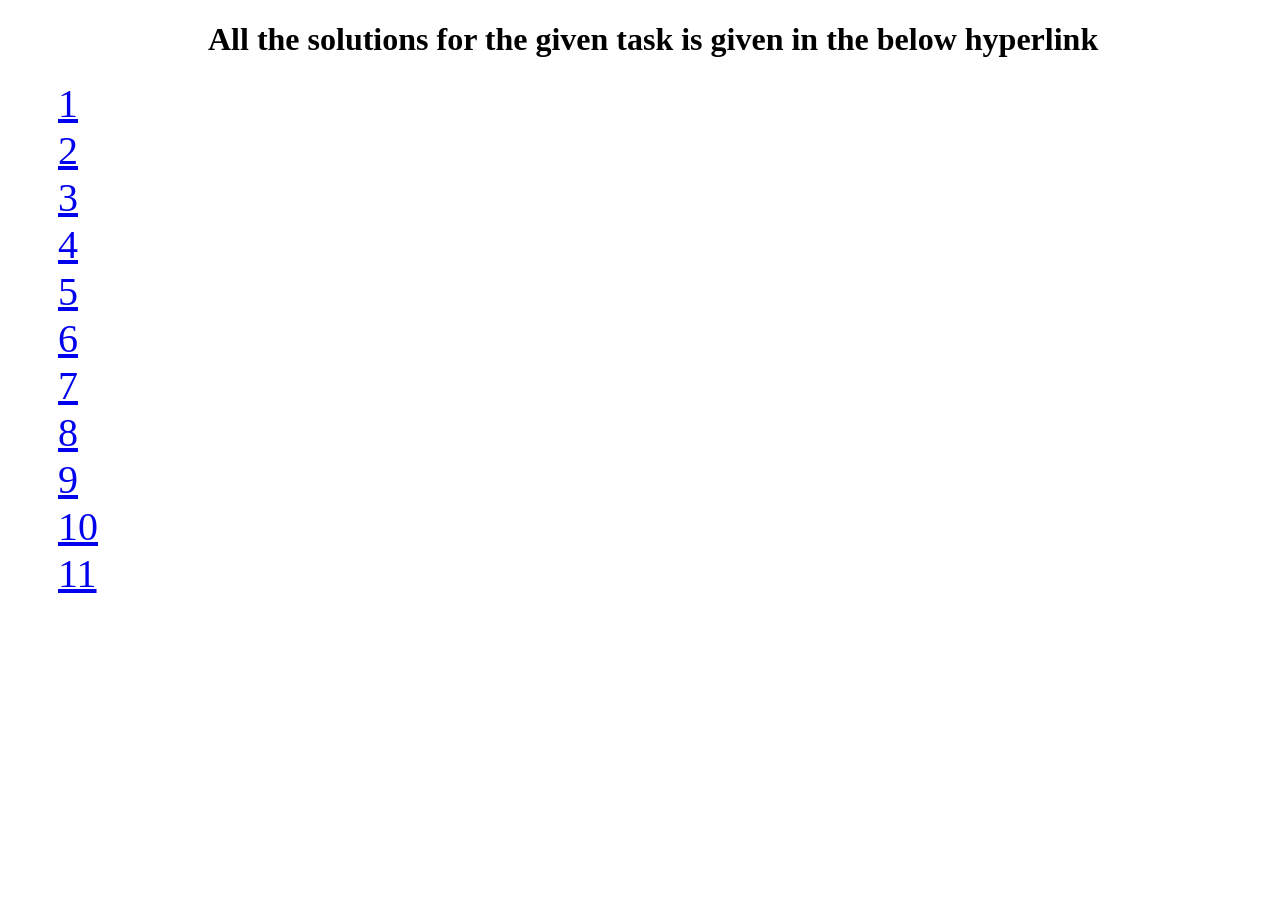
<file: Day10/index.html>
<!DOCTYPE html>
<html>
    <head>
        <title>Index page</title>
        <style>
            a{
                margin-left: 50px;
                font-size: 40px;
            }
            h1{
                margin-left: 200px;
            }
        </style>
    </head>
    <body>
        <h1>All the solutions for the given task is given in the below hyperlink</h1>
        <a href="1.html">1</a><br>
        <a href="2.html">2</a><br>
        <a href="3.html">3</a><br>
        <a href="4.html">4</a><br>
        <a href="5.html">5</a><br>
        <a href="6.html">6</a><br>
        <a href="7.html">7</a><br>
        <a href="8.html">8</a><br>
        <a href="9.html">9</a><br>
        <a href="10.html">10</a><br>
        <a href="11.html">11</a><br>
    </body>

</html>
</file>
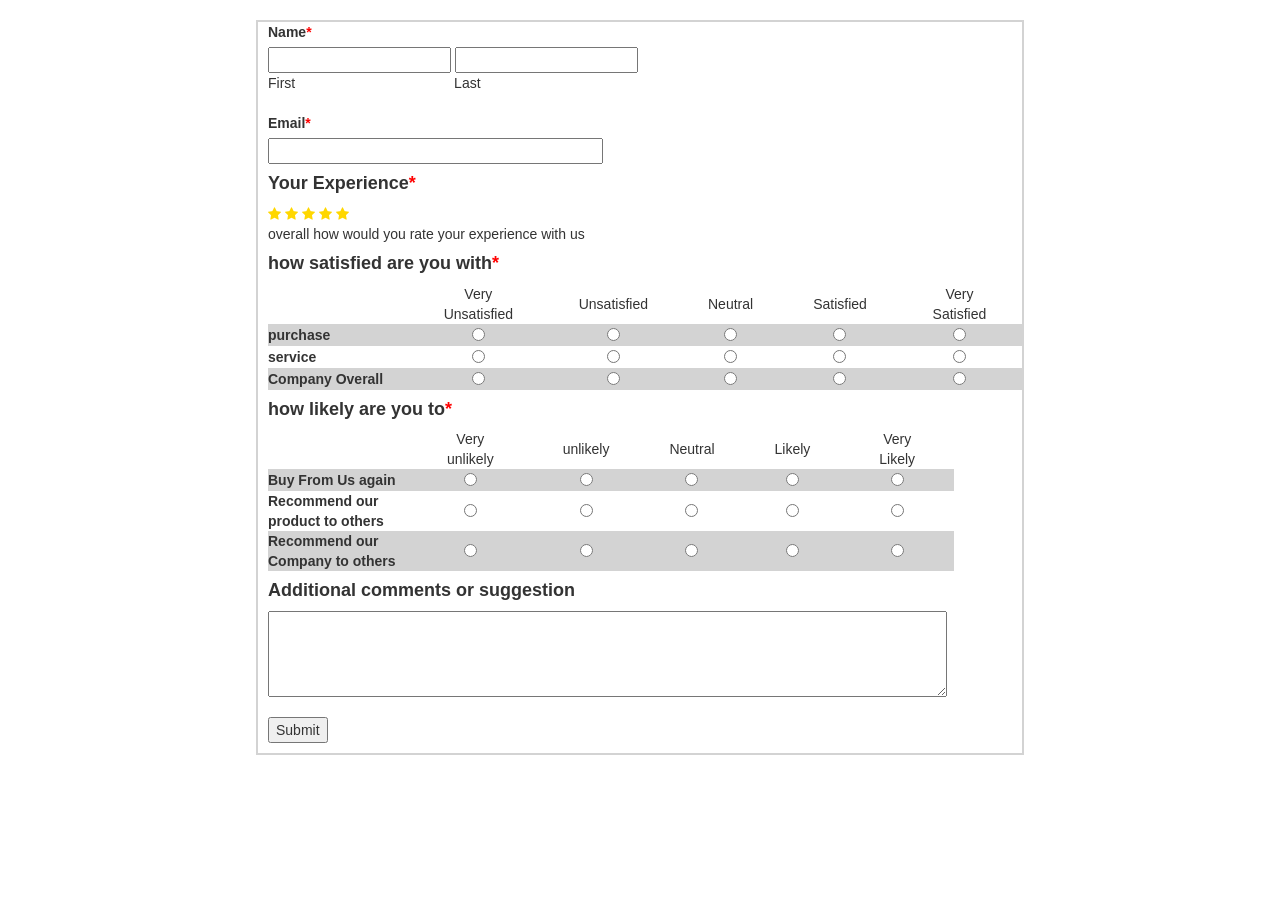
<file: Day11/main/index.html>
<!DOCTYPE html>
<html>
    <head>
      <link rel="stylesheet" href="https://maxcdn.bootstrapcdn.com/bootstrap/3.4.1/css/bootstrap.min.css">
      <script src="https://maxcdn.bootstrapcdn.com/bootstrap/3.4.1/js/bootstrap.min.js"></script>
   
        <style>
          
            #container {
                width:60%;
                border-color:lightgray;
                border-width: 2px;
                border-style: solid;
                margin: auto;
                padding-left:10px;
                padding-right: 0px;
                padding-bottom: 10px;
                margin-top: 20px;
            }
            tr:nth-child(even) {
                background-color: lightgray;
                }
            tr,th{
            padding-left:0px;
            width:140px;
            text-align: left;
            border: none;
           }
          td{
            padding-left: 30px;
            padding-right: 30px;
            text-align: center;
            
          }
          textarea{
            display: block;
            width:90%; 
          }
          #likely
          {
            width:91%;
            margin-top: 0px;
          }
        h6{
            padding: 2px;
            margin:  4px;;
        }
        #star{
          color: gold;
        }
          
        </style>
    </head>
    <body>
        <div id="container">
            <form action="">
                <label>Name<span style="color: red;">*</span></label><br>
                <input type="text" id="fname" name="fname">
                <input type="text" id="lname" name="lname"><br>
                <span>First</span>  <span style="margin-left: 155px;">Last</span><br><br>
                <label for="email">Email<span style="color: red;">*</span></label><br>
                <input type="text" style="width:335px ;" id="email" name="email">
                <h4><b>Your Experience<span style="color: red;">*</span></b></h4>
                <link rel="stylesheet" href="https://cdnjs.cloudflare.com/ajax/libs/font-awesome/4.7.0/css/font-awesome.min.css">
                <div id="star">
                <span class="fa fa-star checked"></span>
                <span class="fa fa-star checked"></span>
                <span class="fa fa-star checked"></span>
                <span class="fa fa-star checked"></span>
                <span class="fa fa-star checked"></span>
                </div>
                  <p>overall how would you rate your experience with us</p>
                  <h4><b>how satisfied are you with<span style="color: red;">*</span></b></h4>
                  <table>
                    <tr>
                      <td></td>
                      <td>Very Unsatisfied</td>
                      <td>Unsatisfied</td>
                      <td>Neutral</td>
                      <td>Satisfied</td>
                      <td>Very Satisfied</td>
                    </tr>
                     <tr>
                      <th>purchase</th>
                      <td> <input type="radio" id="radio_input_1" name="radio_group" value="radio1"></td>
                      <td> <input type="radio" id="radio_input_2" name="radio_group" value="radio2"></td>
                      <td> <input type="radio" id="radio_input_3" name="radio_group" value="radio3"></td>
                      <td> <input type="radio" id="radio_input_4" name="radio_group" value="radio4"></td>
                      <td> <input type="radio" id="radio_input_5" name="radio_group" value="radio5"></td>
                    </tr> 
                    <tr>
                      <th>service</th>
                      <td> <input type="radio" id="radio_input_1" name="radio_groups" value="radio1"></td>
                      <td> <input type="radio" id="radio_input_2" name="radio_groups" value="radio2"></td>
                      <td> <input type="radio" id="radio_input_3" name="radio_groups" value="radio3"></td>
                      <td> <input type="radio" id="radio_input_4" name="radio_groups" value="radio4"></td>
                      <td> <input type="radio" id="radio_input_5" name="radio_groups" value="radio5"></td>
                    </tr>
                    <tr>
                      <th>Company Overall</th>
                      <td> <input type="radio" id="radio_input_1" name="radio_groupc" value="radio1"></td>
                      <td> <input type="radio" id="radio_input_2" name="radio_groupc" value="radio2"></td>
                      <td> <input type="radio" id="radio_input_3" name="radio_groupc" value="radio3"></td>
                      <td> <input type="radio" id="radio_input_4" name="radio_groupc" value="radio4"></td>
                      <td> <input type="radio" id="radio_input_5" name="radio_groupc" value="radio5"></td>
                    </tr>
                  </table>
                  <h4><b>how likely are you to<span style="color: red;">*</span></b></h4>
                  <table id="likely">
                    <tr>
                      <td></td>
                      <td>Very unlikely</td>
                      <td>unlikely</td>
                      <td>Neutral</td>
                      <td>Likely</td>
                      <td>Very Likely</td>
                    </tr>
                     <tr>
                      <th>Buy From Us again</th>
                      <td> <input type="radio" id="radio_input_1" name="radio_groupb" value="radio1"></td>
                      <td> <input type="radio" id="radio_input_2" name="radio_groupb" value="radio2"></td>
                      <td> <input type="radio" id="radio_input_3" name="radio_groupb" value="radio3"></td>
                      <td> <input type="radio" id="radio_input_4" name="radio_groupb" value="radio4"></td>
                      <td> <input type="radio" id="radio_input_5" name="radio_groupb" value="radio5"></td>
                    </tr> 
                    <tr>
                      <th>Recommend our product to others</th>
                      <td> <input type="radio" id="radio_input_1" name="radio_groupr" value="radio1"></td>
                      <td> <input type="radio" id="radio_input_2" name="radio_groupr" value="radio2"></td>
                      <td> <input type="radio" id="radio_input_3" name="radio_groupr" value="radio3"></td>
                      <td> <input type="radio" id="radio_input_4" name="radio_groupr" value="radio4"></td>
                      <td> <input type="radio" id="radio_input_5" name="radio_groupr" value="radio5"></td>
                    </tr>
                    <tr>
                      <th>Recommend our Company to others</th>
                      <td> <input type="radio" id="radio_input_1" name="radio_grouprc" value="radio1"></td>
                      <td> <input type="radio" id="radio_input_2" name="radio_grouprc" value="radio2"></td>
                      <td> <input type="radio" id="radio_input_3" name="radio_grouprc" value="radio3"></td>
                      <td> <input type="radio" id="radio_input_4" name="radio_grouprc" value="radio4"></td>
                      <td> <input type="radio" id="radio_input_5" name="radio_grouprc" value="radio5"></td>
                    </tr>
                  </table>
                  <h4><b>Additional comments or suggestion</b></h4>
                  <textarea rows="4" cols="50"></textarea>
                  <br>
                <input type="submit" value="Submit">
                <br>
              </form> 

        </div>
    </body>
</html>
</file>
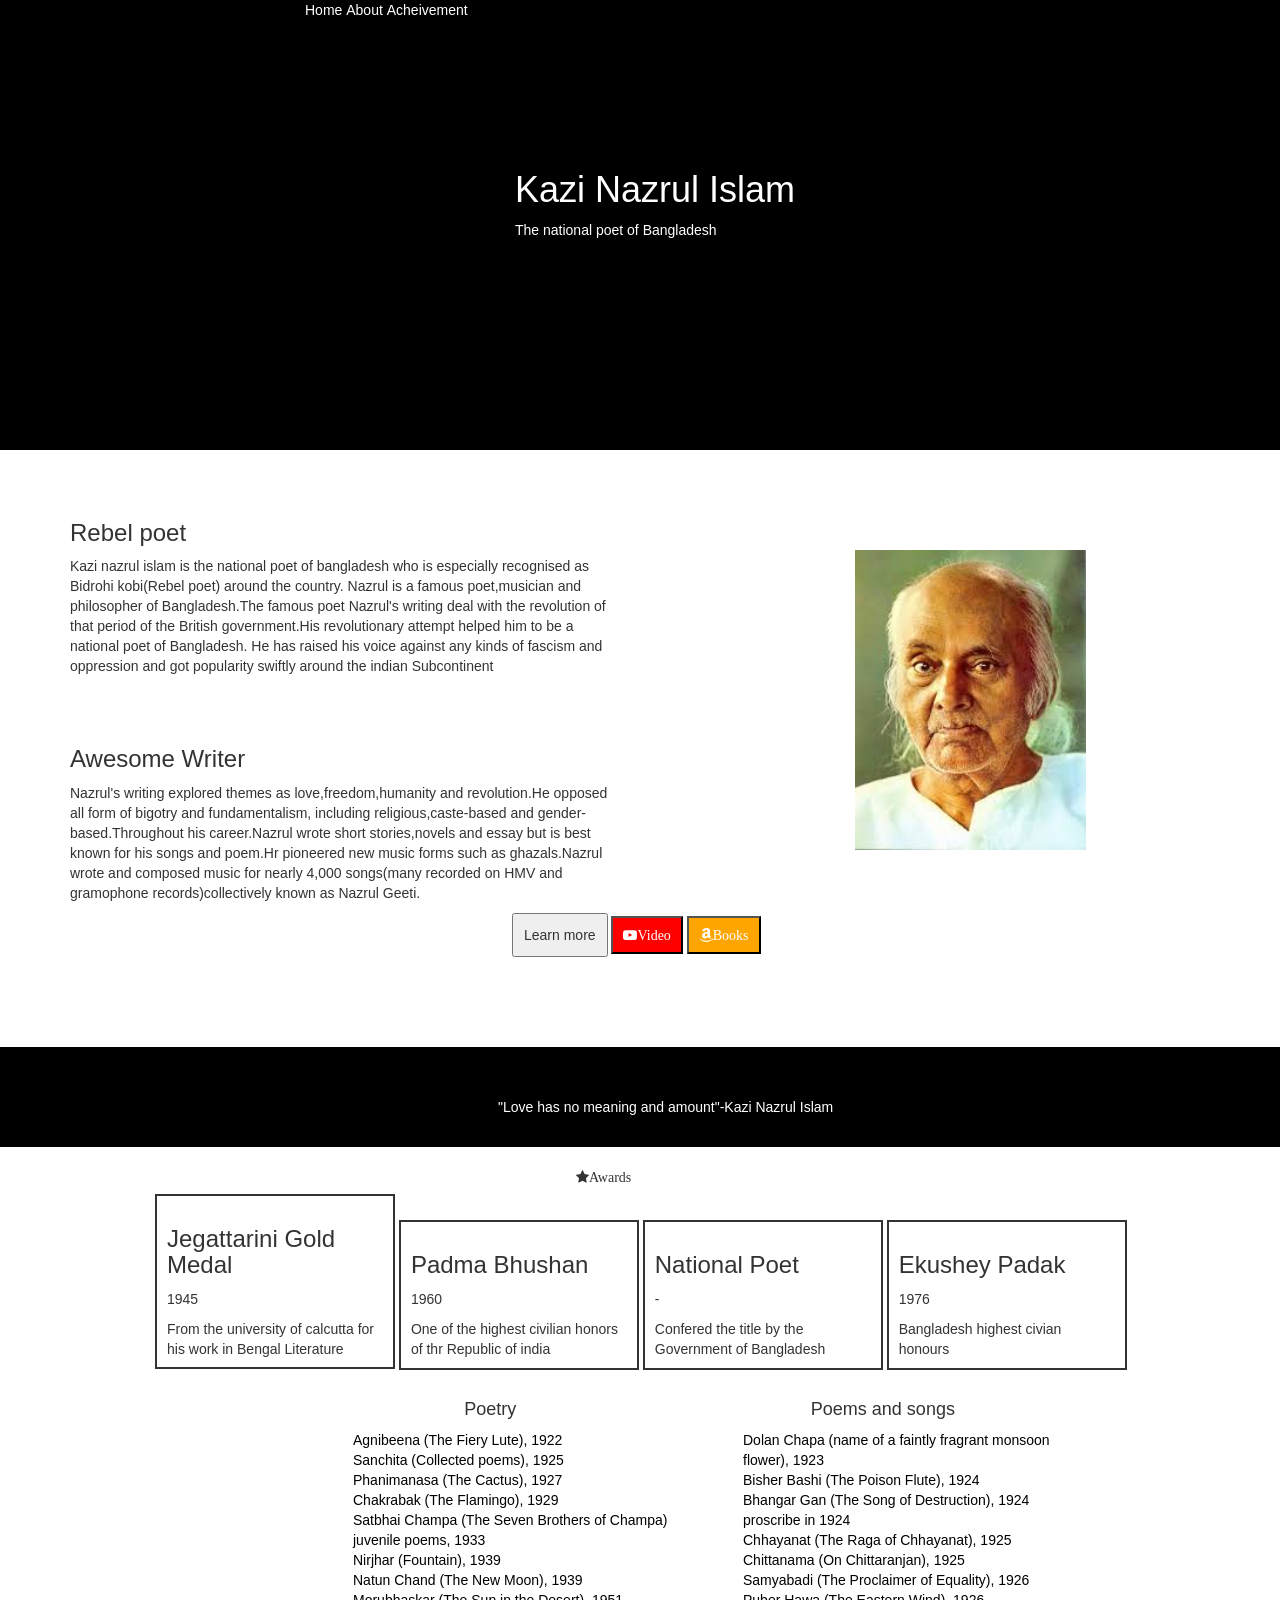
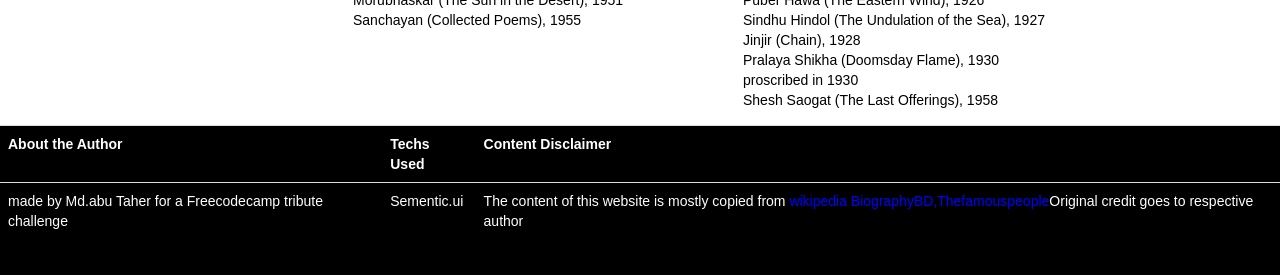
<file: Day11/task2/index.html>
<!DOCTYPE html>
<html>

<head>
    <link rel="stylesheet" href="https://cdnjs.cloudflare.com/ajax/libs/font-awesome/4.7.0/css/font-awesome.min.css">
     <meta name="viewport" content="width=device-width, initial-scale=1">
    <link rel="stylesheet" href="https://maxcdn.bootstrapcdn.com/bootstrap/3.4.1/css/bootstrap.min.css">
<script src="https://maxcdn.bootstrapcdn.com/bootstrap/3.4.1/js/bootstrap.min.js"></script>
    <style>
        ul
        {
            margin-left:20% ;
        }
        li{
            display: inline;
            color: white;
        }
        #list
        {
            color:black;
            display: block;
        }
        #container1
        {
            display: inline-block;
            width: 100%;
            height: 450px;
            background-color: black;
            color:white;
        }
        .poet
        {
            margin-left:40% ;
        }
        #photo
        {
            height:300px;
            margin-top: 100px;
            margin-left: 200px;
        }

        #video
        {
            background-color: red;
            color: white;
        }
        #books
        {
            background-color: orange;
            color: white;
        }
        button{
            padding: 10px;
        }
        .blk
        {
            height: 150px;
            width: 240px;
            border-style: solid;
            border-width: 2px;
            padding: 10px;
            display: inline-block;
        }
        .blk1
        {
            height: 175px;
            width: 240px;
            border-style: solid;
            border-width: 2px;
            padding: 10px;
            display: inline-block;
            margin-left: 100px;
        }
        #table1
        {
            border:none;
            padding-top: 100px;
        }
    </style>

</head>

<body>
    <div class="container" id="container1">
    <ul>
        <li>Home</li>
        <li>About</li>
        <li>Acheivement</li>
    </ul>
    <h1 class="poet" style=" margin-top: 150px;">Kazi Nazrul Islam</h1>
    <p class="poet" style=" margin-top: 10px;">The national poet of Bangladesh</p>
    </div>
    <div class="container" >
        <div class="row">
            <div class="col-sm-6" >
                     <h3 style="padding-top: 50px;">Rebel poet</h3>
                        <p>Kazi nazrul islam is the national poet of bangladesh who is especially recognised as Bidrohi kobi(Rebel poet) around the country.
            Nazrul is a famous poet,musician and philosopher of Bangladesh.The famous poet Nazrul's writing deal with the revolution 
            of that period of the British government.His revolutionary attempt helped him to be a national poet of Bangladesh.
            He has raised his voice against any kinds of fascism and oppression and got popularity swiftly around the indian Subcontinent </p>
            <br><br>
        
                        <h3>Awesome Writer</h3>
                        <p>Nazrul's writing explored themes as love,freedom,humanity and revolution.He opposed all form of bigotry and fundamentalism,
                including religious,caste-based and gender-based.Throughout his career.Nazrul wrote short stories,novels and essay but is best known
                for his songs and poem.Hr pioneered new music forms such as ghazals.Nazrul wrote and composed music for nearly 4,000 songs(many recorded 
                on HMV and gramophone records)collectively known as Nazrul Geeti.
                        </p>
                        </div>
            <div  class="col-sm-6">
            <img src="nazrulIslam.jpeg" id="photo" >
            </div>
            </div>
    </div>
    
    <div style="margin-left: 40%;padding-top: 0px;margin-top: 0px;">
    <button type="button" id="learn">Learn more</button>
    <button type="button" id="video" class="fa fa-youtube-play">Video</button>
    <button type="button" id="books"  class="fa fa-amazon">Books</button>
    </div>
    <br><br>
    <div style="background-color: black;color: white;height: 100px;">
        <p style="margin-left: 35%;margin-top:50px;margin-bottom: 50px;padding: 50px;">"Love has no meaning and amount"-Kazi Nazrul Islam</p>
    </div>
    <br>
    <p style="margin-left: 45%;" class="fa fa-star">Awards</p>
    <br>
    <div class="container">
        <div class="row">
        <div class="blk1" class="col-sm-3" >
            <h3>Jegattarini Gold Medal</h3>
            <p>1945</p>
            <p>From the university of calcutta for his work in Bengal Literature</p>
         </div>
    
        <div class="blk" class="col-sm-3">
            <h3>Padma Bhushan</h3>
            <p>1960</p>
            <p>One of the highest civilian honors of thr Republic of india</p>
        </div>
    
    <div class="blk" class="col-sm-3">
        <h3>National Poet</h3>
        <p>-</p>
        <p>Confered the title by the Government of Bangladesh </p>
    </div>
    <div class="blk" class="col-sm-3">
        <h3>Ekushey Padak</h3>
        <p>1976</p>
        <p> Bangladesh highest civian honours</p>
    </div>
    </div>
<br>
    <div  class="container" style="margin-left:20%;">
        <div class="row">
            <div class="col-sm-4">
        <div style="display: inline-block;">
        <h4 style="text-align: center;">Poetry</h4>
        <ul style="margin-left: 0px;" style="list-style-type:disc;">
        <li id="list">  Agnibeena (The Fiery Lute), 1922</li>
        <li id="list">Sanchita (Collected poems), 1925</li>
        <li id="list">Phanimanasa (The Cactus), 1927</li>
        <li id="list">Chakrabak (The Flamingo), 1929</li>
        <li id="list">Satbhai Champa (The Seven Brothers of Champa)</li>
        <li id="list">juvenile poems, 1933</li>
        <li id="list">Nirjhar (Fountain), 1939</li>
        <li id="list">Natun Chand (The New Moon), 1939</li>
        <li id="list">Morubhaskar (The Sun in the Desert), 1951</li>
        <li id="list">Sanchayan (Collected Poems), 1955</li>
        </ul>
    </div>
    </div>
    <div style="display: inline-block;">
        <div class="col-sm-10">
        <h4 style="text-align: center;">Poems and songs</h4>
        <ul style="margin-left: 0px;" style="list-style-type:disc;">
        <li id="list"> Dolan Chapa (name of a faintly fragrant monsoon flower), 1923</li>
        <li id="list">Bisher Bashi (The Poison Flute), 1924</li>
        <li id="list">Bhangar Gan (The Song of Destruction), 1924 proscribe in 1924</li>
        <li id="list">Chhayanat (The Raga of Chhayanat), 1925</li>
        <li id="list">Chittanama (On Chittaranjan), 1925</li>
        <li id="list">Samyabadi (The Proclaimer of Equality), 1926</li>
        <li id="list">Puber Hawa (The Eastern Wind), 1926</li>
        <li id="list">Sindhu Hindol (The Undulation of the Sea), 1927</li>
        <li id="list">Jinjir (Chain), 1928</li>
        <li id="list">Pralaya Shikha (Doomsday Flame), 1930 proscribed in 1930</li>
        <li id="list">Shesh Saogat (The Last Offerings), 1958</li>

        </ul>
        </div></div></div>
    </div>
    </div>
    <div style="background-color: black;color: white;width: 100%;height:150px;">
        <table class="table" id="table1">
            <th>About the Author</th>
            <th>Techs Used</th>
            <th>Content Disclaimer</th>
            <tr>
                <td>made by Md.abu Taher for a Freecodecamp tribute challenge</td>
                <td>Sementic.ui</td>
                <td>The content of this website is mostly copied from <span style="color: blue;">wikipedia BiographyBD,Thefamouspeople</span>Original credit goes to respective author</td>
             </tr>
        </table>
    </div>  
</body>

</html>
</file>
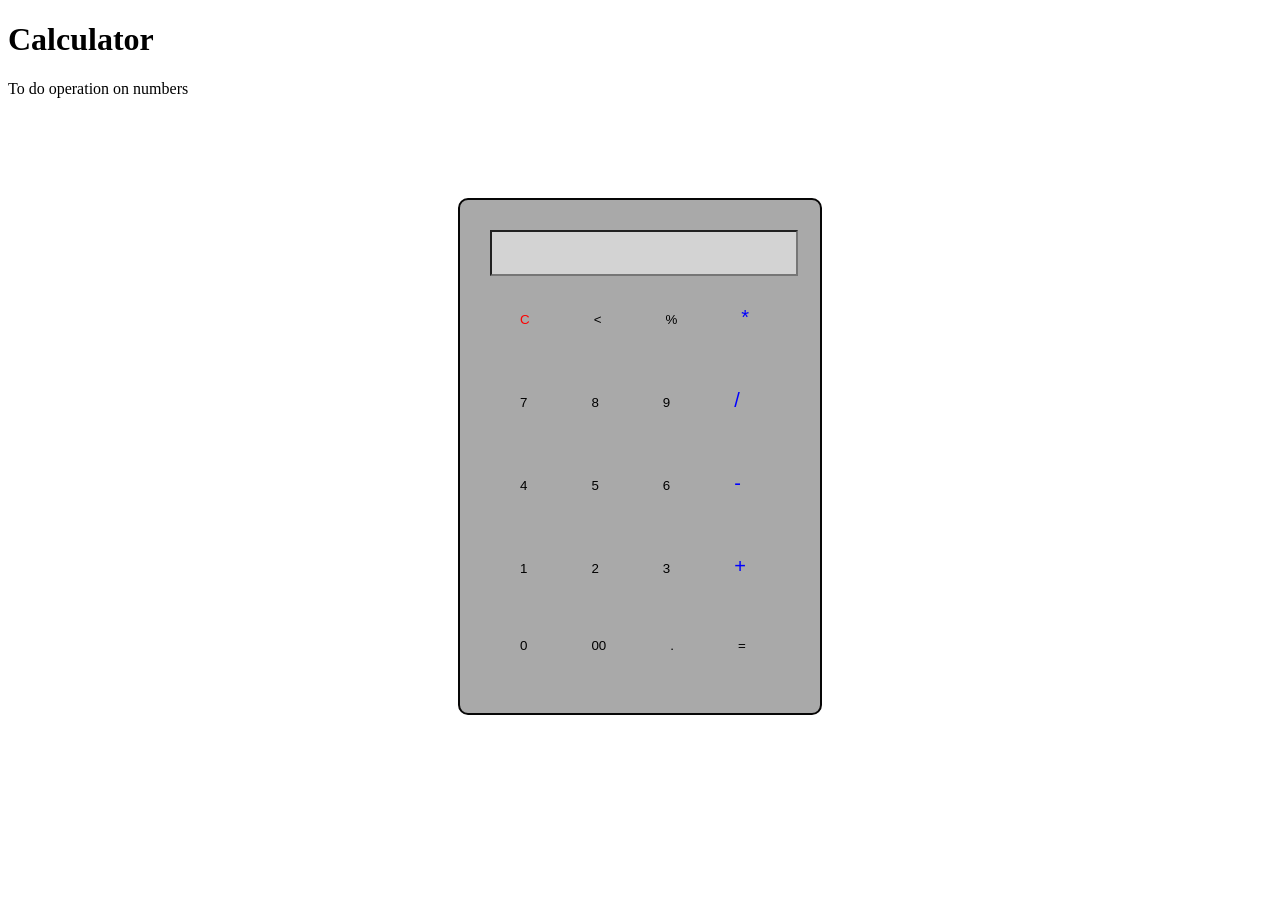
<file: Day12/Calculator/index.html>
<!DOCTYPE html>
<html>
    <head>
        <link rel="stylesheet" href="style.css">
    </head>
    <body>
        <script src="script.js"></script>
        <script src="https://app.zenclass.in/sheets/v1/js/zen/suite/bundle.js"></script>
        <h1 id="title">Calculator</h1>
        <p id="description"> To do operation on numbers</p>
       
        <div class="calculator">
            <input type="text" id="result" readonly>

            <button style="color:red" onclick="clearResult()" id="clear">C</button>

            <button onclick=" backspace()"><</button>

            <button onclick="appendOperator('%')">%</button>

            <button id="mul" style="color:blue;font-size: 20px;"  onclick="appendOperator('*')">*</button>
            <br>
            <button id="7" onclick="appendNumber('7')">7</button>
            <button id="8" onclick="appendNumber('8')">8</button>
            <button id="9" onclick="appendNumber('9')">9</button>
            <button id="divide" style="color:blue;font-size: 20px;" onclick="appendOperator('/')">/</button>
            <br>
            <button id="4" onclick="appendNumber('4')">4</button>
            <button id="5" onclick="appendNumber('5')">5</button>
            <button id="6" onclick="appendNumber('6')">6</button>
            <button id="subtract" style="color:blue;font-size: 20px;" onclick="appendOperator('-')">-</button>
            <br>
            <button id="1" onclick="appendNumber('1')">1</button>
            <button id="2" onclick="appendNumber('2')">2</button>
            <button id="3" onclick="appendNumber('3')">3</button>
            <button id="add" style="color:blue;font-size: 20px;" onclick="appendOperator('+')">+</button>
            <br>
            <button value="0" onclick="appendNumber('0')">0</button>
            <button value="00" onclick="appendNumber('00')">00</button>
            <button onclick="appendNumber('.')">.</button>
            <button id="equal"  value="="  onclick=" calculateResult()">=</button>
            <br>  
          </div>
    </body>
</html>
</file>
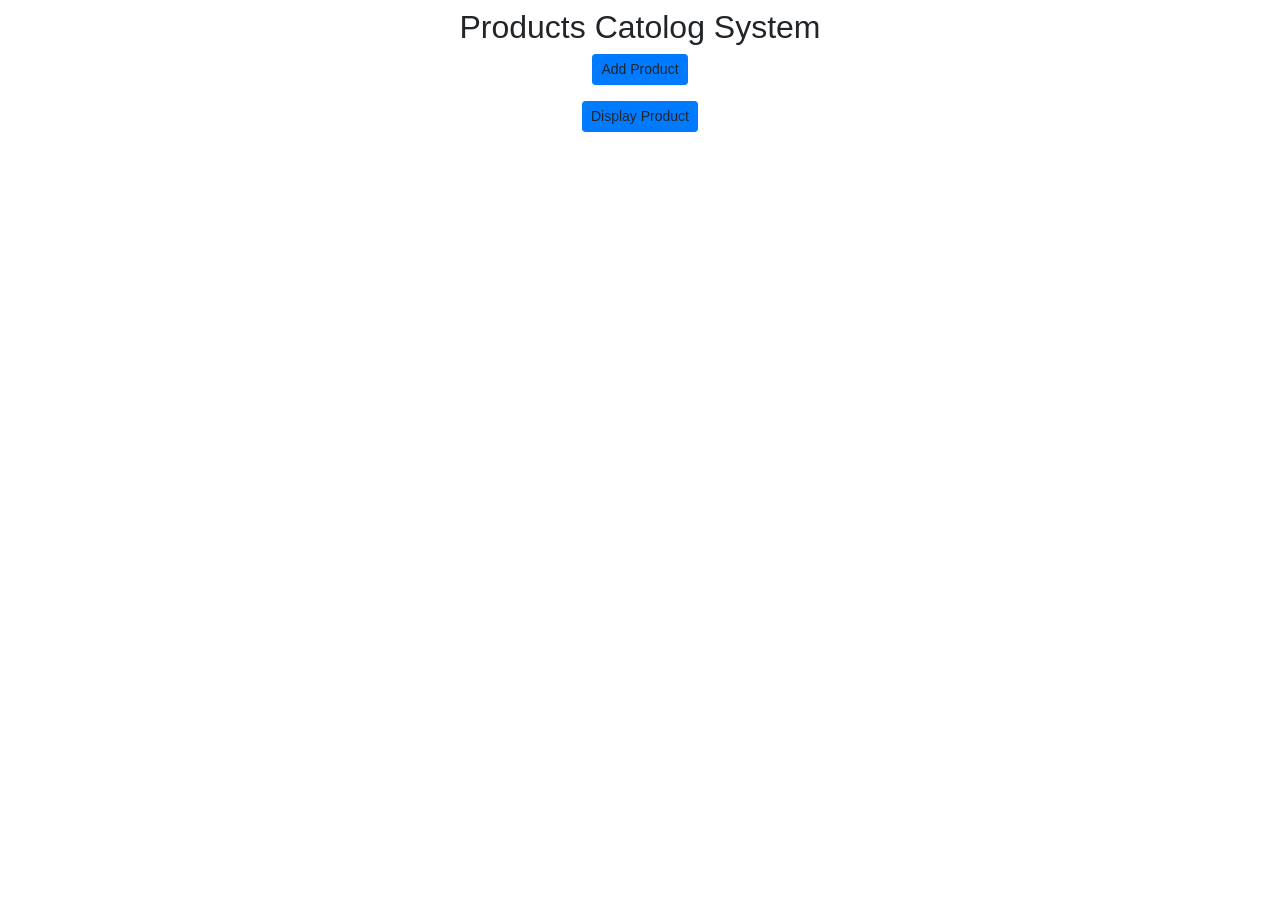
<file: Day25/ProductCatalogTask-main/src/main/resources/templates/index.html>
<!DOCTYPE html>

<html lang="en" xmlns:th="http://www.thymeleaf.org">

<head>
    <meta charset="ISO-8859-1">
    <title>Product</title>

    <link rel="stylesheet"
          href="https://stackpath.bootstrapcdn.com/bootstrap/4.1.3/css/bootstrap.min.css"
          integrity="sha384-MCw98/SFnGE8fJT3GXwEOngsV7Zt27NXFoaoApmYm81iuXoPkFOJwJ8ERdknLPMO"
          crossorigin="anonymous">
</head>

<body>
<div class="container my-2" align="center">

    <h2>Products Catolog System</h2>

    <a th:href="@{/addnew}" class="btn btn-primary btn-sm mb-3">Add Product</a>
    <br>
    <a th:href="@{/ProductsView}" class="btn btn-primary btn-sm mb-3">Display Product</a>

</div>
</body>
</html>
</file>
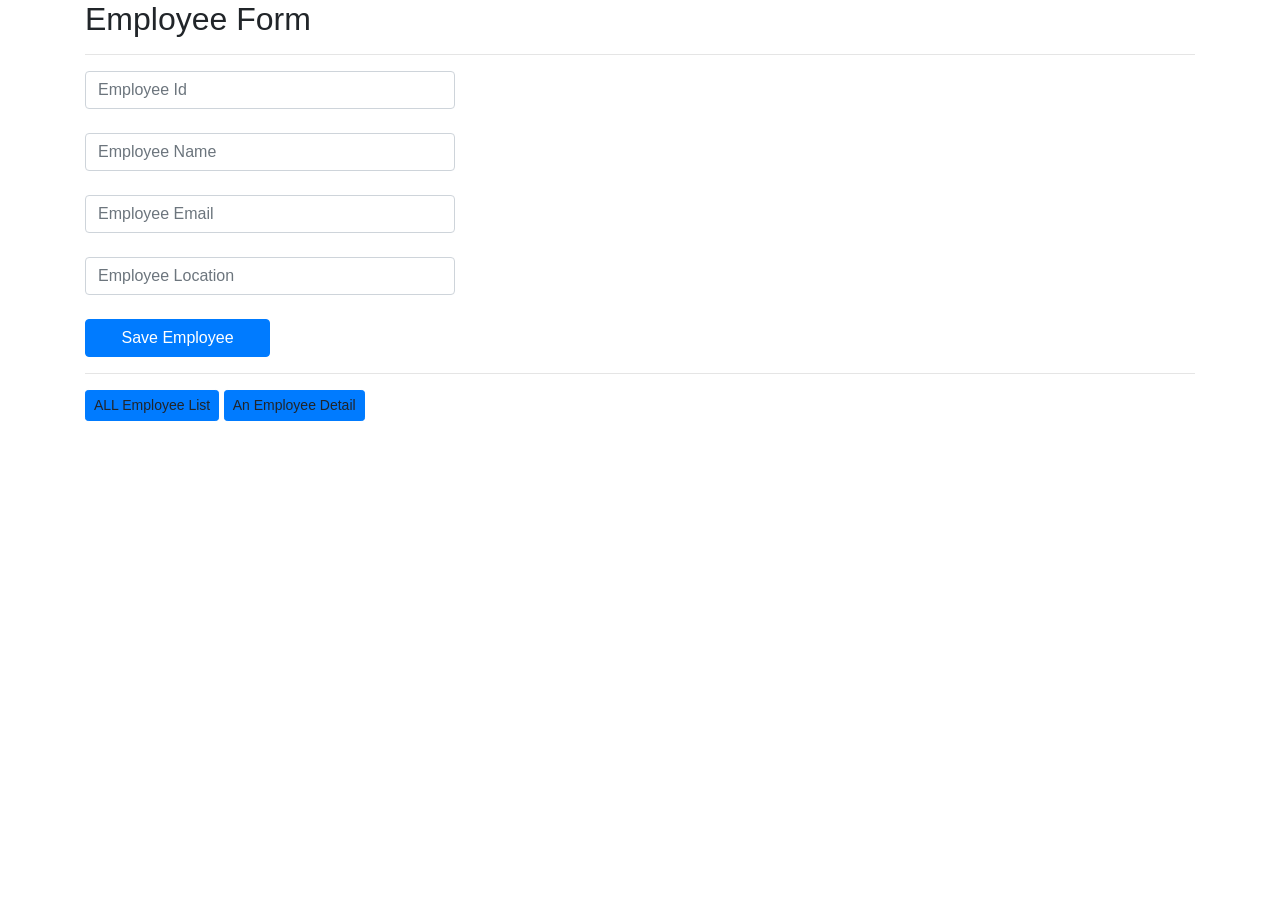
<file: Day26/EmployeeTask-main/src/main/resources/templates/index.html>
<!DOCTYPE html>

<html lang="en" xmlns:th="http://www.thymeleaf.org">

<head>
    <meta charset="ISO-8859-1">
    <title>Employee Form</title>

    <link rel="stylesheet"
          href="https://stackpath.bootstrapcdn.com/bootstrap/4.1.3/css/bootstrap.min.css"
          integrity="sha384-MCw98/SFnGE8fJT3GXwEOngsV7Zt27NXFoaoApmYm81iuXoPkFOJwJ8ERdknLPMO"
          crossorigin="anonymous">
</head>

<body>
<div class="container" >

    <h2>Employee Form</h2>
    <hr>

    <form action="#" th:action="@{/save}" th:object="${employee}"
            method="POST">

        <input type="text" th:field="*{empId}" placeholder="Employee Id"
               class="form-control mb-4 col-4 " />

        <input type="text" th:field="*{name}" placeholder="Employee Name"
               class="form-control mb-4 col-4 " />

        <input type="email" th:field="*{email}" placeholder="Employee Email"
               class="form-control mb-4 col-4 " />

        <input type="text" th:field="*{location}" placeholder="Employee Location"
               class="form-control mb-4 col-4 " />

        <button type="submit" class="btn btn-primary col-2">Save Employee</button>

    </form>

    <hr>

    <a th:href="@{/displayAll}" class="btn btn-primary btn-sm mb-3">ALL Employee List</a>
    <a th:href="@{/search}" class="btn btn-primary btn-sm mb-3">An Employee Detail</a>
    </div>
</body>
</html>
</file>
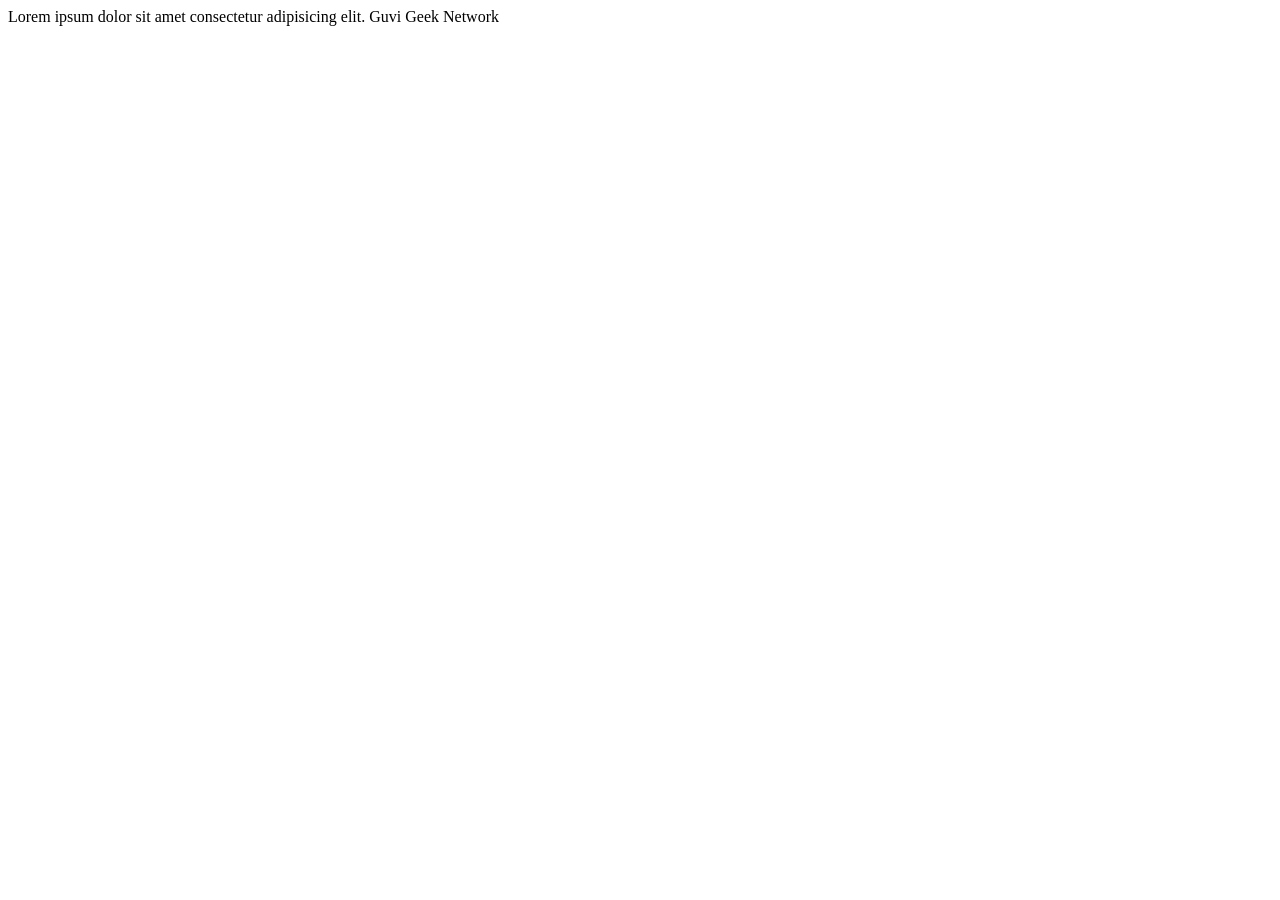
<file: Day10/1.html>
<html lang="en">
    <head>
        <title>
            Document 
                guvi
        </title>
    </head>
     <!--body start tag added-->
    <body>
    <div>
        Lorem ipsum dolor sit amet consectetur adipisicing elit.
            <!--<div>-->
                 <!--<div>-->
                Guvi Geek Network
    </div>
    </body>
    </html>
</file>
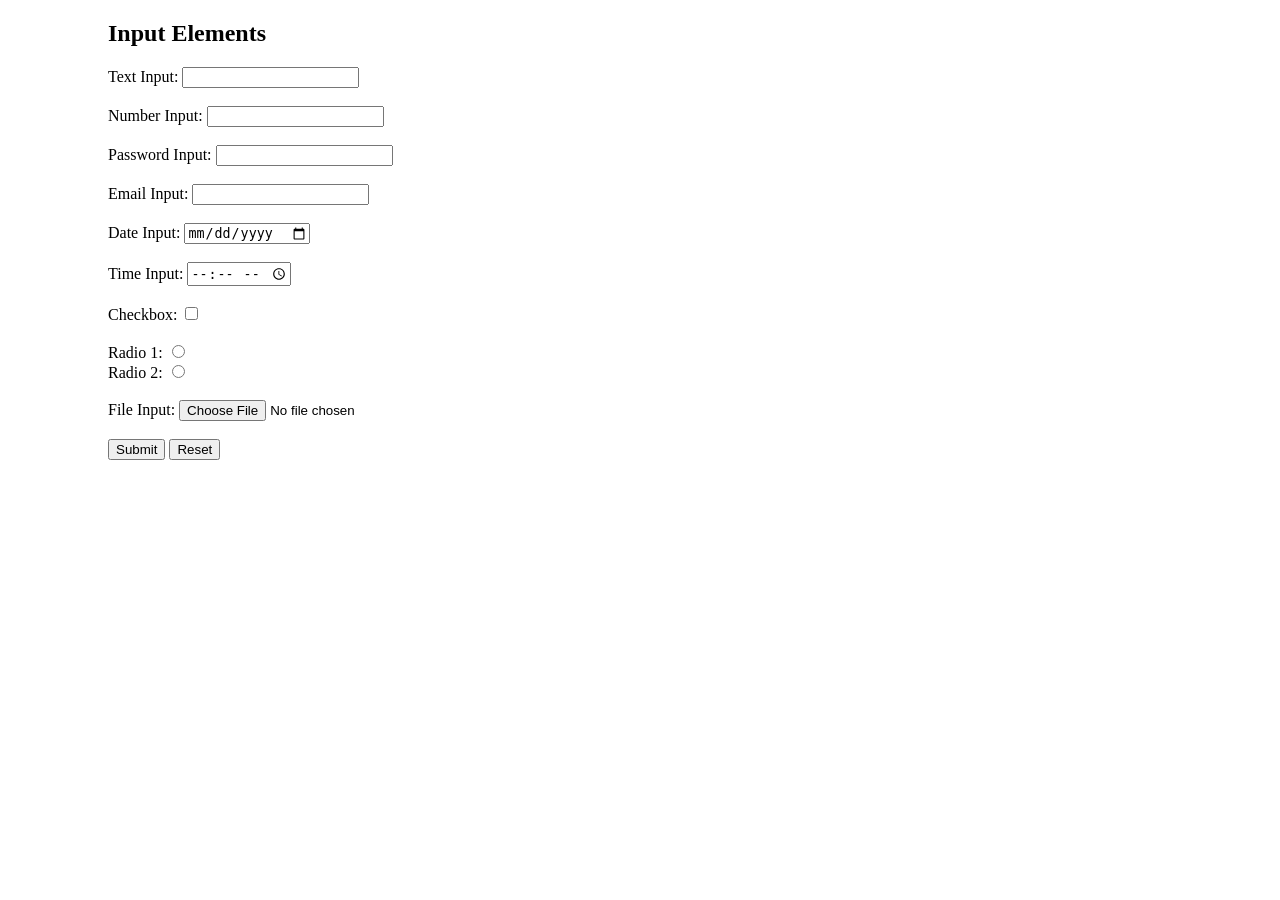
<file: Day10/11.html>
<!DOCTYPE html>
<html lang="en">
<head>
    <meta charset="UTF-8">
    <meta name="viewport" content="width=device-width, initial-scale=1.0">
    <title>Input Elements</title>
    <style>
        .input-container
        {
            margin-left: 100px;
        }
    </style>
</head>
<body>
<div class="input-container">
<h2>Input Elements</h2>

<form action="#" method="post">
    <label for="text_input">Text Input:</label>
    <input type="text" id="text_input" name="text_input"><br><br>

    <label for="number_input">Number Input:</label>
    <input type="number" id="number_input" name="number_input"><br><br>
    
    <label for="password_input">Password Input:</label>
    <input type="password" id="password_input" name="password_input"><br><br>
    
    <label for="email_input">Email Input:</label>
    <input type="email" id="email_input" name="email_input"><br><br>
    
    <label for="date_input">Date Input:</label>
    <input type="date" id="date_input" name="date_input"><br><br>

    <label for="time_input">Time Input:</label>
    <input type="time" id="time_input" name="time_input"><br><br>
    
    <label for="checkbox_input">Checkbox:</label>
    <input type="checkbox" id="checkbox_input" name="checkbox_input" value="checkbox"><br><br>
    
    <label for="radio_input_1">Radio 1:</label>
    <input type="radio" id="radio_input_1" name="radio_group" value="radio1"><br>
    
    <label for="radio_input_2">Radio 2:</label>
    <input type="radio" id="radio_input_2" name="radio_group" value="radio2"><br><br>
    
    <label for="file_input">File Input:</label>
    <input type="file" id="file_input" name="file_input"><br><br>
    
    <input type="submit" id="submit_input" value="Submit">
    <input type="reset" id="reset_input" value="Reset"><br><br> 
</form>
</div>
</body>
</html>
</file>
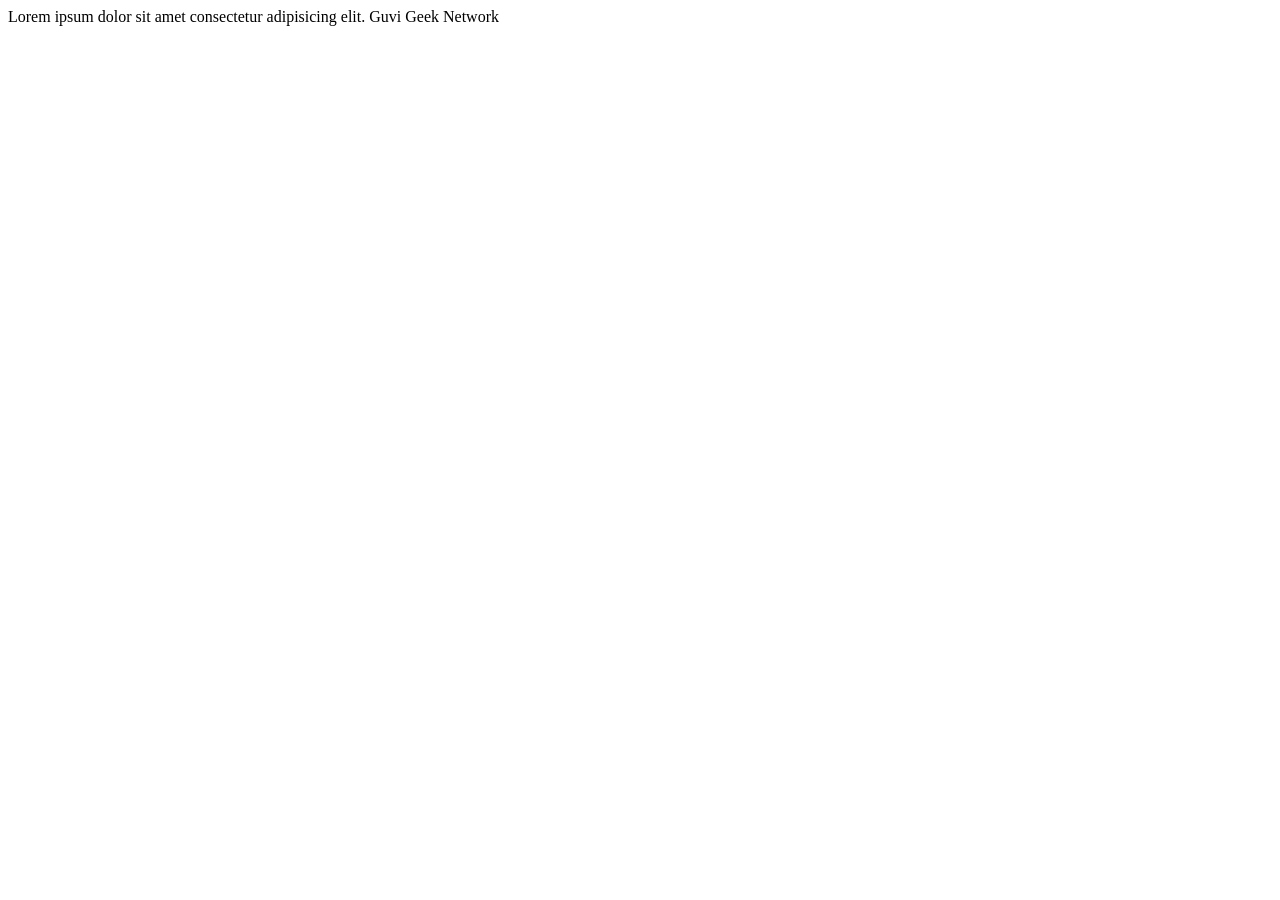
<file: Day10/2.html>
<html lang="en">
    <head>
        <title>Document
                guvi
        <!--end title tag added-->
        </title>
    </head>
    <!--body start tag added-->
        <body>
            <div>
            Lorem ipsum dolor sit amet consectetur adipisicing elit.
            <!--<div>-->
                 <!--<div>-->
                Guvi Geek Network
            </div>
        </body>
    </html>
</file>
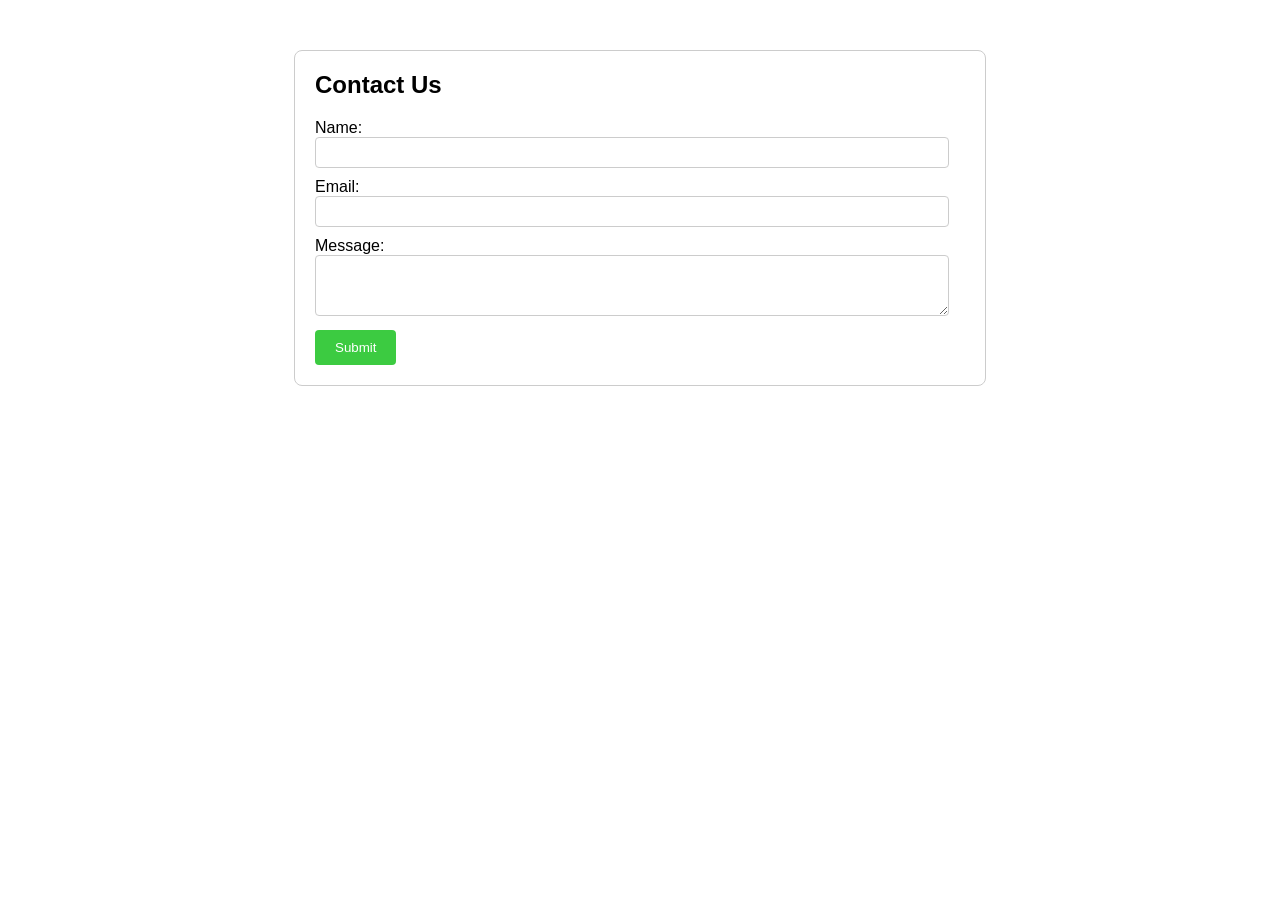
<file: Day10/3.html>
<!DOCTYPE html>
<html lang="en">
<head>
    <meta charset="UTF-8">
    <meta name="viewport" content="width=device-width, initial-scale=1.0">
    <title>Contact Us</title>
    <style>
       
        .container {
            font-family: Arial;
            width: 650px;
            margin: 50px auto;
            padding: 20px;
            border: 1px solid #ccc;
            border-radius: 8px;
        }

        h2{
            margin-top: 0px;
        }
       
        input[type="text"],
        textarea {
            width: 95%;
            padding: 7px;
            margin-bottom: 10px;
            border: 1px solid #ccc;
            border-radius: 4px;
        }
        input[type="submit"] {
            background-color: #3ccb41;
            color: white;
            padding: 10px 20px;
            border: none;
            border-radius: 4px;
            cursor: pointer;
        }
    </style>
</head>
<body>

<div class="container">
    <h2>Contact Us</h2>
        <!-- form to fill contact us details  -->
        <form action="" method="post" enctype="text/plain">
        <label for="name">Name:</label>
        <input type="text" id="name" name="name" required>

        <label for="email">Email:</label>
        <input type="text" id="email" name="email" required>

        <label for="message">Message:</label>
        <textarea id="message" name="message" rows="3" required></textarea>

        <input type="submit" value="Submit">
    </form>
</div>

</body>
</html>
</file>
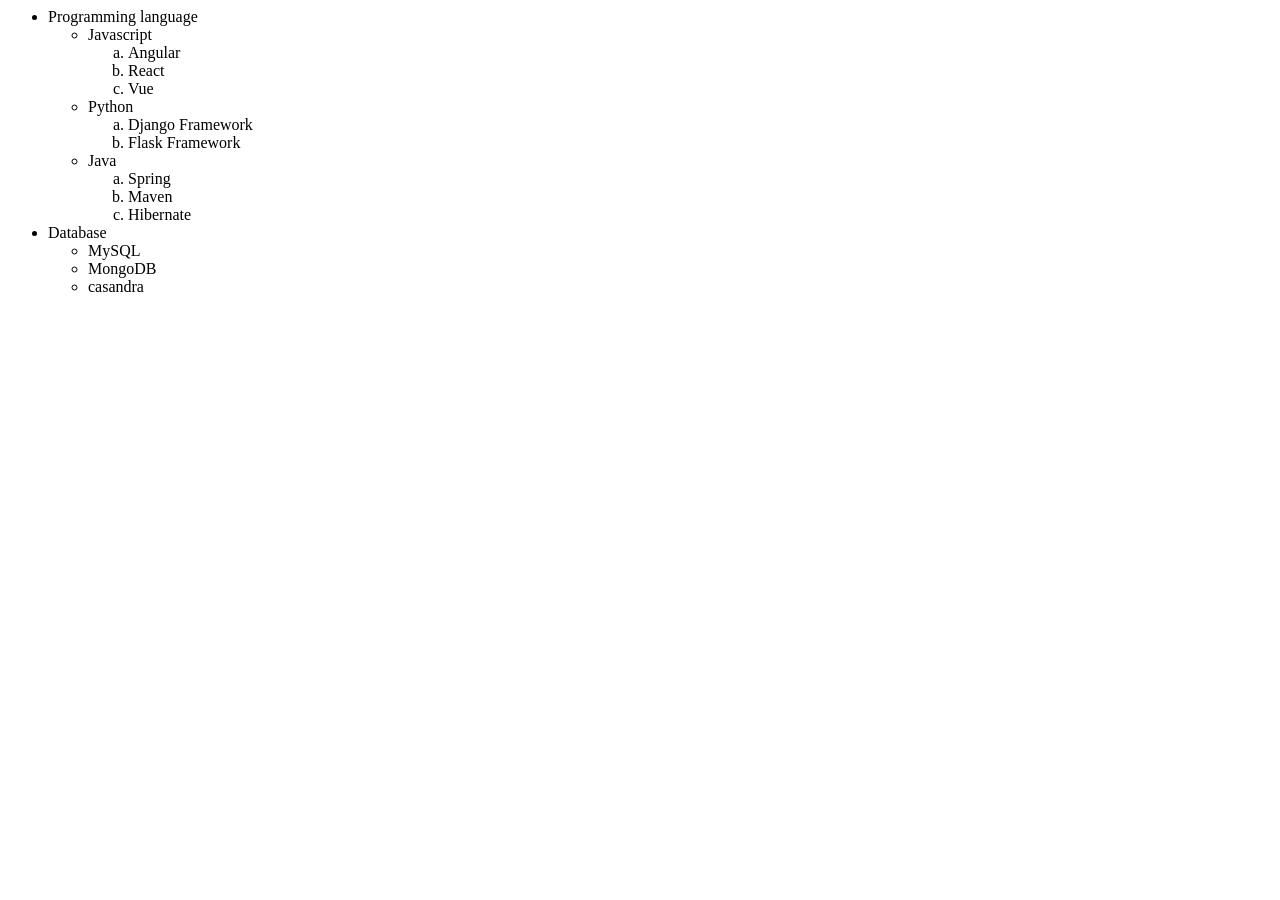
<file: Day10/4.html>
<html>
    <head>

    </head>
    <body>
        <!--used unordered and ordered list to display the details-->
        <ul>
            <li>Programming language</li>
            <ul>
                <li>Javascript</li>
                <ol type="a">
                <li>Angular</li>
                <li>React</li>
                <li>Vue</li>
                 </ol>
                <li>Python</li>
                <ol type="a">
                <li>Django Framework</li>
                <li>Flask Framework</li>
                </ol>
                <li>Java</li>
                <ol type="a">
                <li>Spring</li>
                <li>Maven</li>
                <li>Hibernate</li>
                </ol>
            </ul>
            <li>Database</li>
            <ul>
                <li>MySQL</li>
                <li>MongoDB</li>
                <li>casandra</li>
            </ul>
        </ul>

    </body>
</html>
</file>
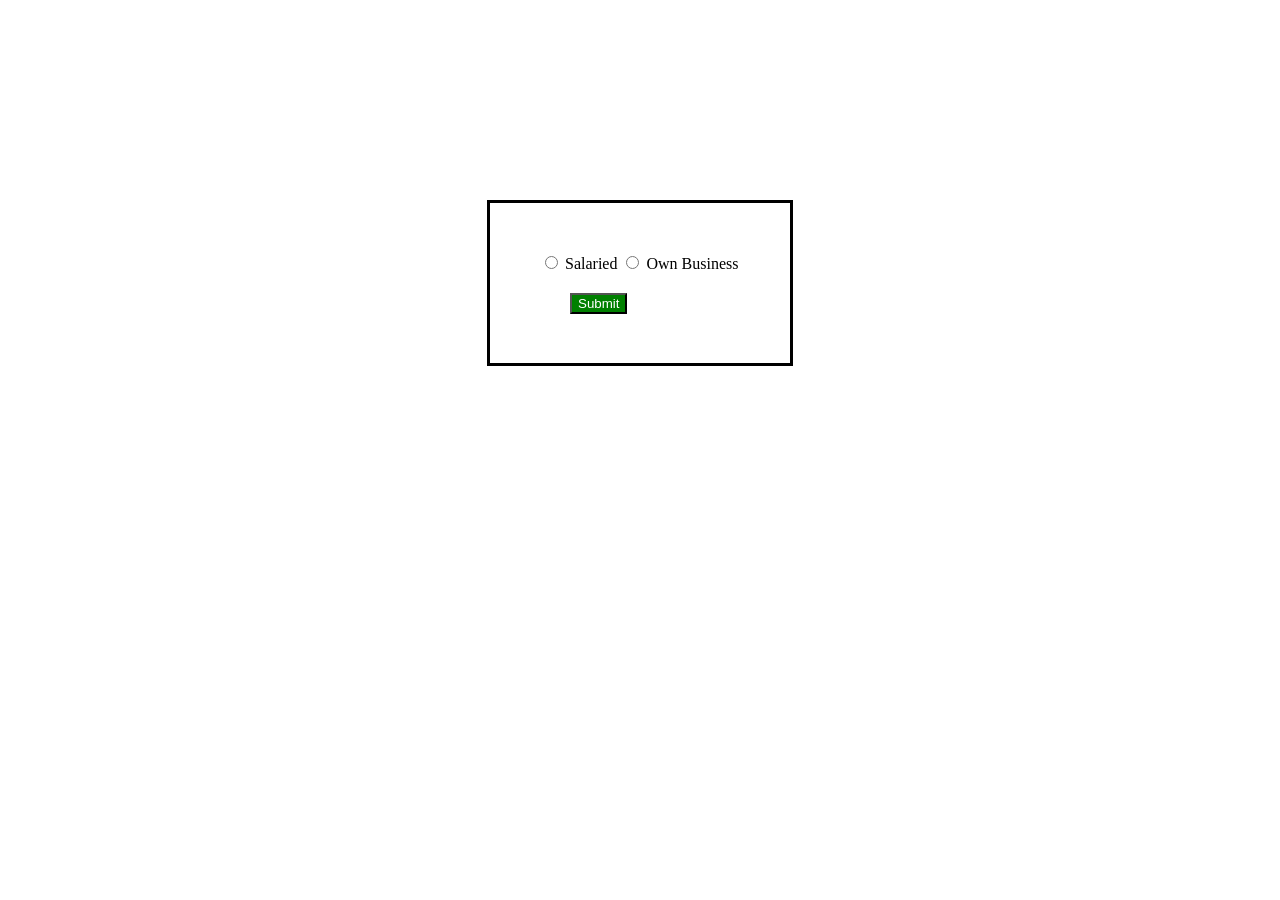
<file: Day10/6.html>
<html>
    <head>
        <title>rodio button</title>
        <style>
            .container
            {
                height:60px;
                width:200px;
                border:3px solid black;
                margin:auto;
                margin-top: 200px;
                padding:50px;
            }
            input[type="submit"]
            {
                background-color: green;
                color:white;
                margin-top: 20px;
                margin-left: 30px;
            }
        </style>
    </head>
    <body>
        <div class="container">
            <form action="" method="post">
                <!-- radio button for salaried and own business-->
            <input type="radio" id="salaried" name="employee_type" value="salaried">
            <label for="salaried">Salaried</label>
    
            <input type="radio" id="own_business" name="employee_type" value="own_business">
            <label for="own_business">Own Business</label>
    
            <input type="submit" value="Submit">
            </form>
        </div>
    </body>
</html>
</file>
<file: Day12/Calculator/style.css>
.calculator {
    width: 300px;
    margin:100px auto;
    border: 2px solid #070606;
    border-radius: 10px;
    padding: 30px;
    background-color:darkgray;
  }  
  input[type="text"]
  {
    width:100%;
    height:40px;
    background-color:lightgray;
  }
  button
  {
    padding:30px;
    border:none;
    background-color:darkgray;
  }
</file>
